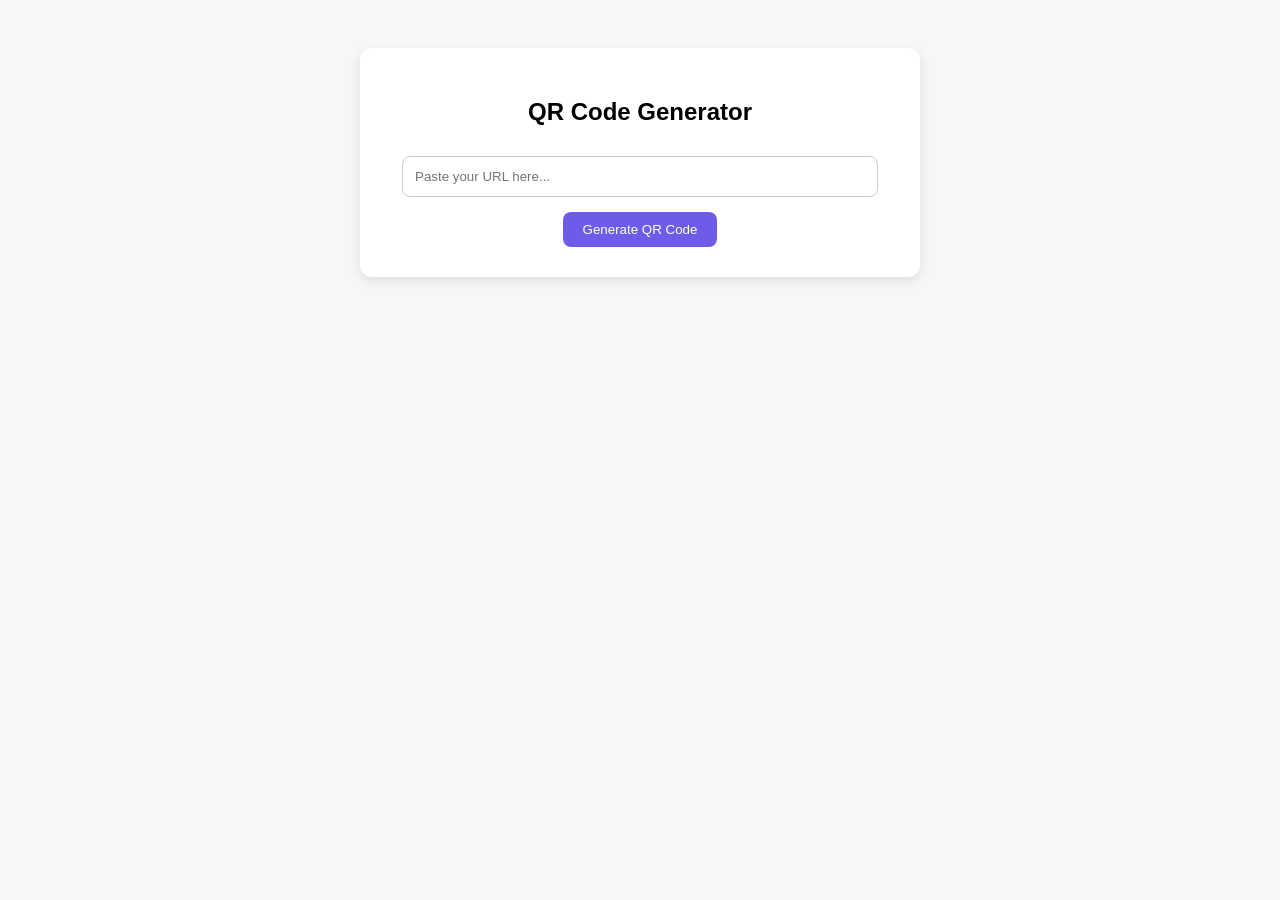
<file: qr-generator/index.html>
<!DOCTYPE html>
<html>
<head>
  <meta charset="UTF-8">
  <title>QR Generator</title>
  <style>
    body {
      font-family: Arial, sans-serif;
      background: #f7f7f7;
      text-align: center;
      padding: 40px;
    }

    .box {
      background: white;
      padding: 30px;
      border-radius: 12px;
      max-width: 500px;
      margin: auto;
      box-shadow: 0 4px 12px rgba(0,0,0,0.1);
    }

    input {
      width: 90%;
      padding: 12px;
      margin-top: 10px;
      border: 1px solid #ccc;
      border-radius: 8px;
    }

    button {
      margin-top: 15px;
      padding: 10px 20px;
      border: none;
      background: #6c5ce7;
      color: white;
      border-radius: 8px;
      cursor: pointer;
    }

    img {
      margin-top: 20px;
      width: 250px;
      height: 250px;
    }
  </style>
</head>

<body>

<div class="box">
  <h2>QR Code Generator</h2>

  <input id="url" placeholder="Paste your URL here..." />

  <br>
  <button onclick="generateQR()">Generate QR Code</button>

  <div id="output"></div>
</div>

<script>
function generateQR() {
  let url = document.getElementById("url").value;

  if (!url) {
    alert("Please enter a URL");
    return;
  }

  let qrUrl = "https://api.qrserver.com/v1/create-qr-code/?size=300x300&data=" 
              + encodeURIComponent(url);

  document.getElementById("output").innerHTML =
    `<img src="${qrUrl}" alt="QR Code" />
     <br><a href="${qrUrl}" download="qr.png">Download QR</a>`;
}
</script>

</body>
</html>
</file>
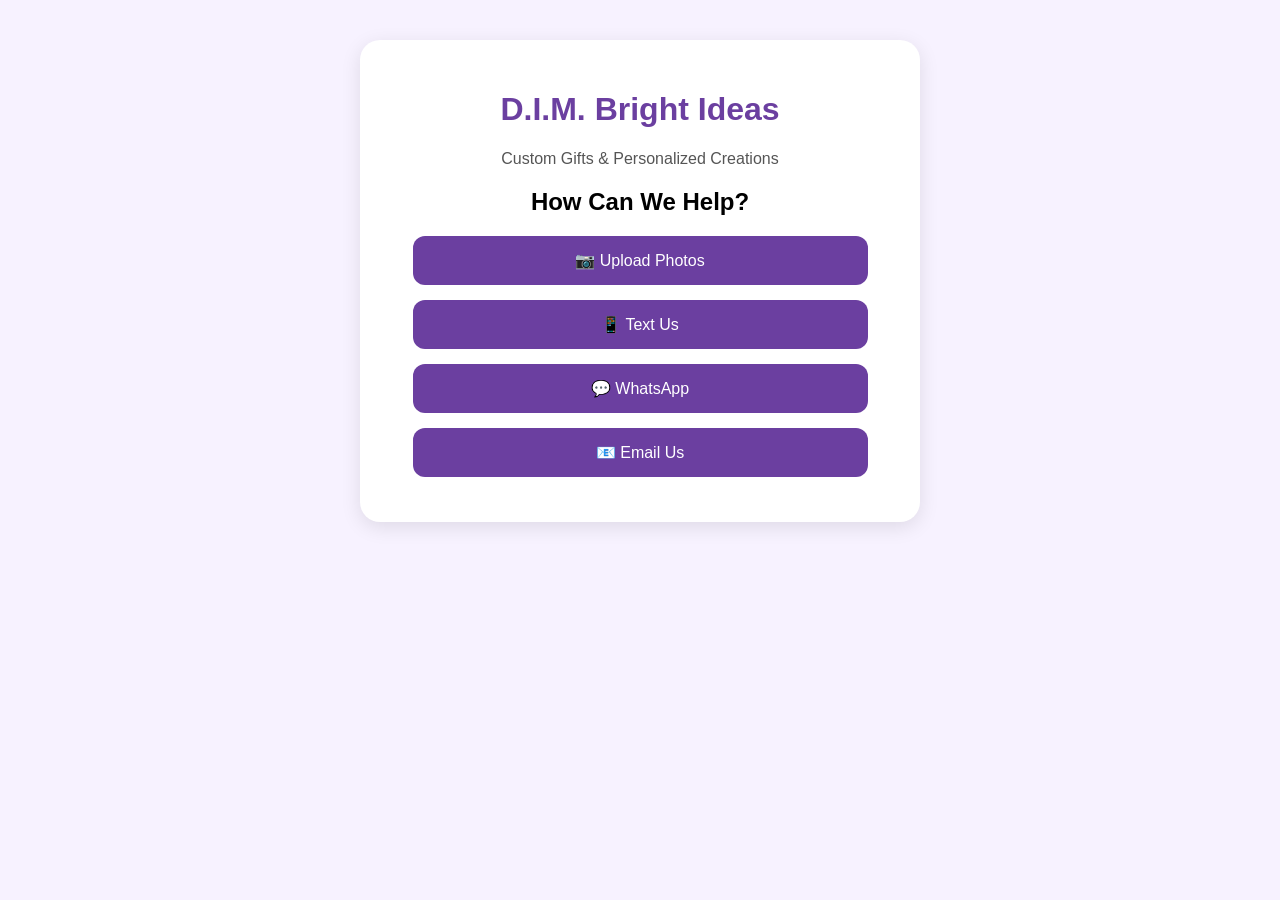
<file: qruploads/index.html>
<!DOCTYPE html>
<html>
<head>
<title>D.I.M. Bright Ideas</title>
<link rel="stylesheet" href="style.css">
<meta name="viewport" content="width=device-width, initial-scale=1">
</head>

<body>

<div class="container">

<h1>D.I.M. Bright Ideas</h1>

<p class="subtitle">
Custom Gifts & Personalized Creations
</p>

<h2>How Can We Help?</h2>


<a class="button" href="upload.html">
📷 Upload Photos
</a>


<a class="button" href="sms:+14783820150">
📱 Text Us
</a>


<a class="button" href="https://wa.me/14783820150">
💬 WhatsApp
</a>


<a class="button" href="mailto:info@dimbrightideas.com">
📧 Email Us
</a>


</div>

</body>
</html>
</file>
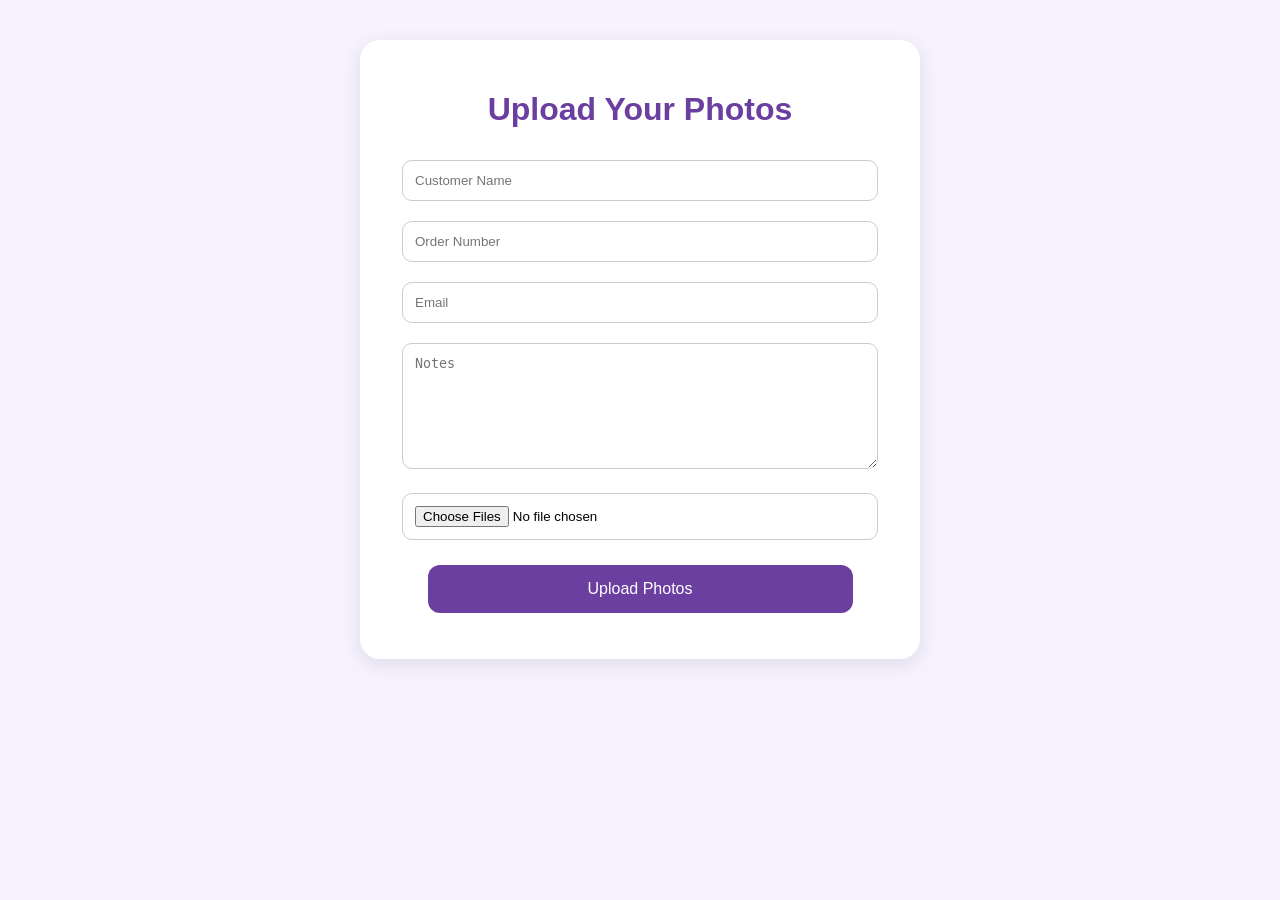
<file: qruploads/upload.html>
<!DOCTYPE html>
<html>

<head>

<title>Upload Photos</title>

<link rel="stylesheet" href="style.css">

<meta name="viewport" content="width=device-width, initial-scale=1">

</head>


<body>


<div class="container">


<h1>Upload Your Photos</h1>


<input id="name" placeholder="Customer Name">


<input id="order" placeholder="Order Number">


<input id="email" placeholder="Email">


<textarea id="notes" placeholder="Notes"></textarea>



<input 
type="file"
id="files"
multiple
accept="image/*">



<button class="button" onclick="uploadImages()">

Upload Photos

</button>



<p id="status"></p>



</div>


<script src="script.js"></script>


</body>

</html>
</file>
<file: qruploads/style.css>
body {

font-family: Arial, sans-serif;

background:#f7f2ff;

margin:0;

}



.container {

max-width:500px;

margin:40px auto;

background:white;

padding:30px;

border-radius:20px;

text-align:center;

box-shadow:0 5px 20px rgba(0,0,0,.1);

}



h1 {

color:#6b3fa0;

}



.subtitle {

color:#555;

}



input, textarea {

width:90%;

padding:12px;

margin:10px;

border-radius:10px;

border:1px solid #ccc;

}



textarea {

height:100px;

}



.button {

display:block;

background:#6b3fa0;

color:white;

padding:15px;

margin:15px auto;

border-radius:12px;

text-decoration:none;

cursor:pointer;

border:none;

width:85%;

font-size:16px;

}


.button:hover {

opacity:.85;

}
</file>
